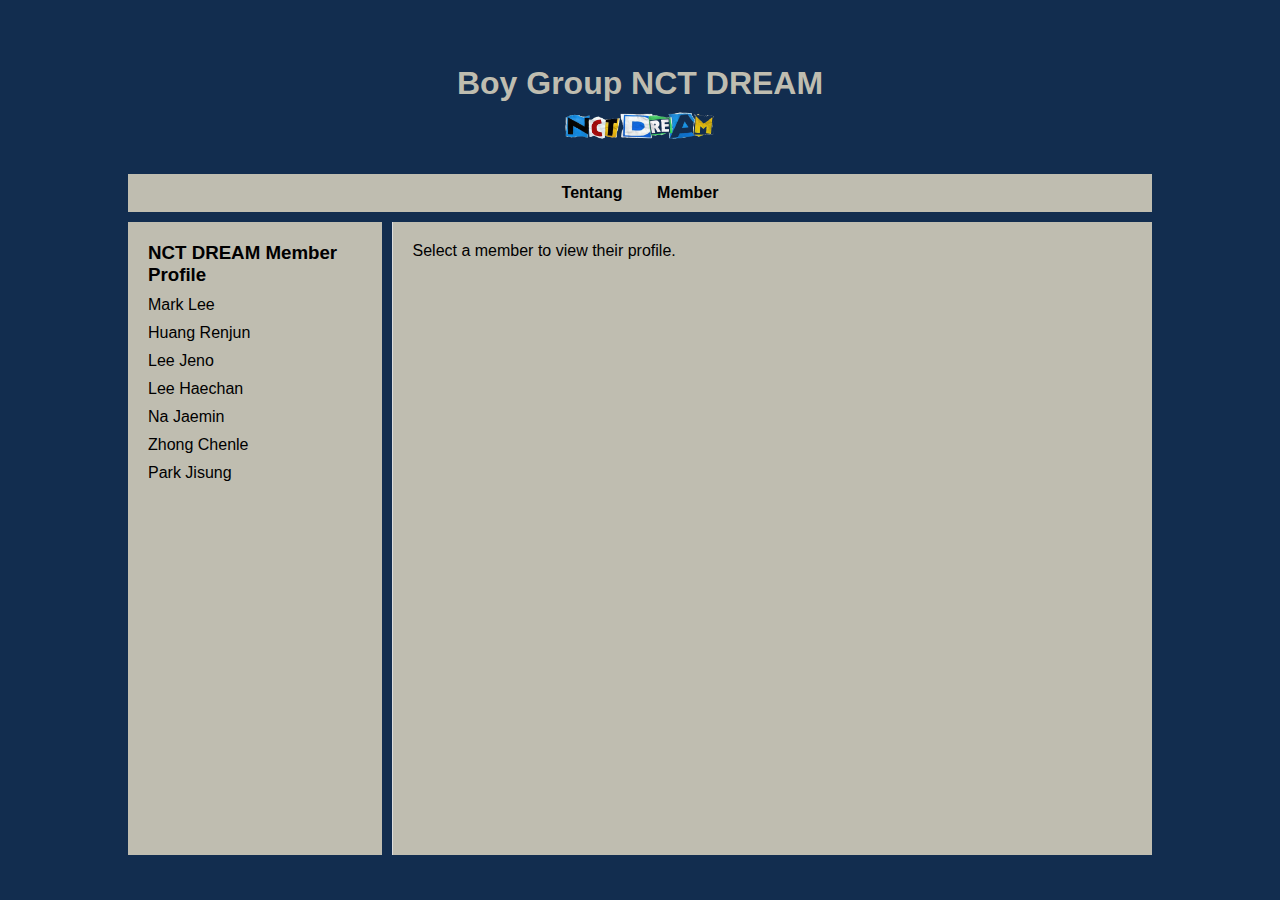
<file: index.html>
<!DOCTYPE html>
<html lang="en">
<head>
    <meta charset="UTF-8">
    <meta name="viewport" content="width=device-width, initial-scale=1.0">
    <title>NCT DREAM</title>
    <link rel="stylesheet" href="css/styles.css">
</head>
<body>
    <div class="container">
        <header>
            <h1>Boy Group NCT DREAM</h1>
            <img src="image/nct.png" alt="NCT DREAM Logo" class="logo">
        </header>

        <nav class="main-nav">
            <ul>
                <li><a href="tentang.html" onclick="showContent('tentang')">Tentang</a></li>
                <li><a href="member.html" onclick="showContent('member')">Member</a></li>
            </ul>
        </nav>

        <aside>
            <h3>NCT DREAM Member Profile</h3>
            <div id="member-list">
                <a href="#" onclick="showMember('Mark Lee')">Mark Lee</a>
                <a href="#" onclick="showMember('Huang Renjun')">Huang Renjun</a>
                <a href="#" onclick="showMember('Lee Jeno')">Lee Jeno</a>
                <a href="#" onclick="showMember('Lee Haechan')">Lee Haechan</a>
                <a href="#" onclick="showMember('Na Jaemin')">Na Jaemin</a>
                <a href="#" onclick="showMember('Zhong Chenle')">Zhong Chenle</a>
                <a href="#" onclick="showMember('Park Jisung')">Park Jisung</a>
            </div>
        </aside>

        <main id="content">
            <p>Select a member to view their profile.</p>
        </main>
    </div>

    <script src="js/script.js"></script>
</body>
</html>
</file>
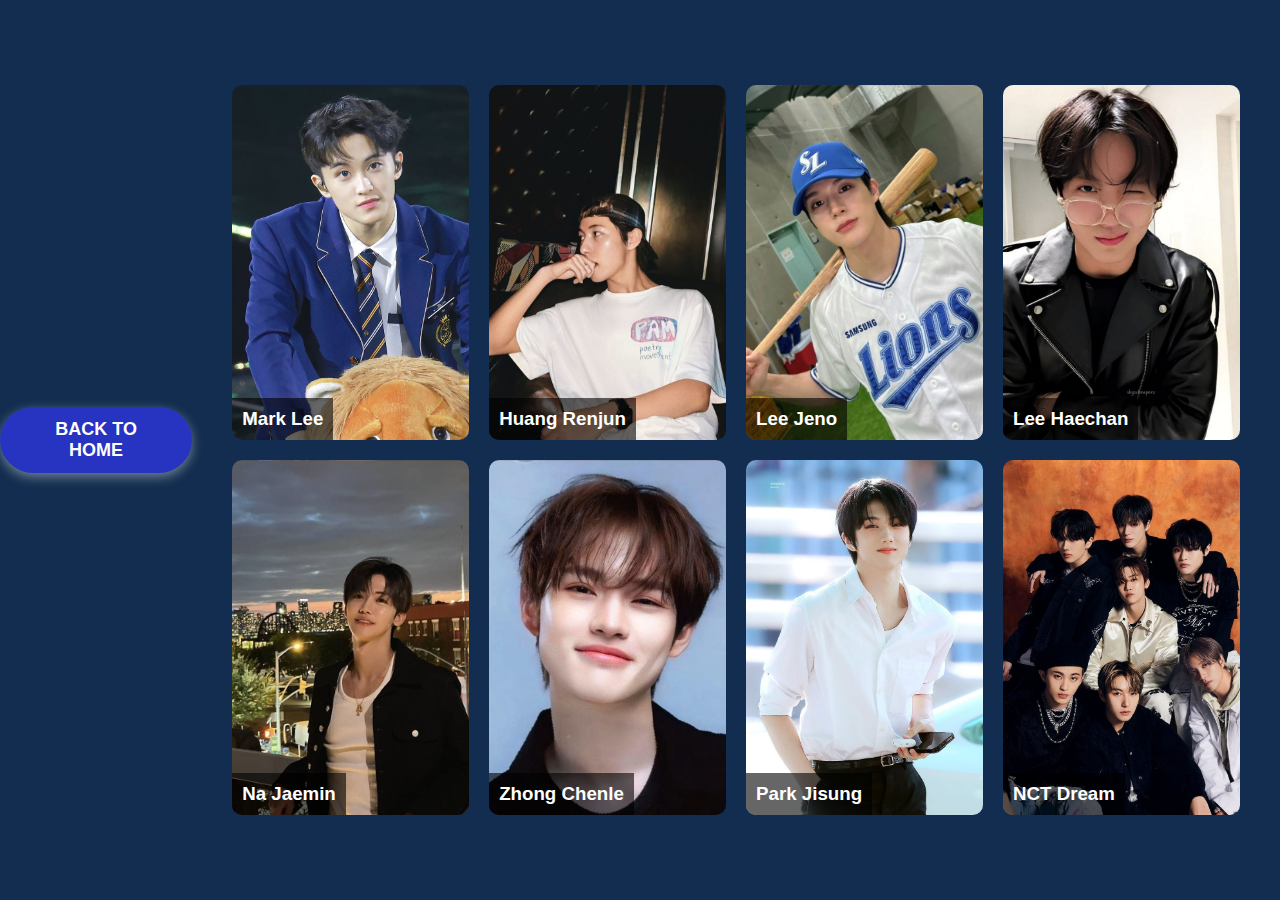
<file: tentang.html>
<!DOCTYPE html>
<html lang="en">
<head>
  <meta charset="UTF-8">
  <meta name="viewport" content="width=device-width, initial-scale=1.0">
  <title>NCT DREAM</title>
  <link rel="stylesheet" href="css/styless.css">
</head>

<button onclick="window.location.href='index.html'" class="back-button">
    Back to Home
  </button>
<body>

  <div class="container">
    <div class="card-grid">
      <!-- Member Cards -->
      <div class="card" onclick="showMemberBio('Mark Lee')">
        <div class="background" style="background-image: url('image/A1.jpg');"></div>
        <div class="content">
          <h3>Mark Lee</h3>
        </div>
      </div>
      <div class="card" onclick="showMemberBio('Huang Renjun')">
        <div class="background" style="background-image: url('image/A2.jpg');"></div>
        <div class="content">
          <h3>Huang Renjun</h3>
        </div>
      </div>
      <div class="card" onclick="showMemberBio('Lee Jeno')">
        <div class="background" style="background-image: url('image/A3.jpg');"></div>
        <div class="content">
          <h3>Lee Jeno</h3>
        </div>
      </div>
      <div class="card" onclick="showMemberBio('Lee Haechan')">
        <div class="background" style="background-image: url('image/A4.jpg');"></div>
        <div class="content">
          <h3>Lee Haechan</h3>
        </div>
      </div>
      <div class="card" onclick="showMemberBio('Na Jaemin')">
        <div class="background" style="background-image: url('image/A5.jpg');"></div>
        <div class="content">
          <h3>Na Jaemin</h3>
        </div>
      </div>
      <div class="card" onclick="showMemberBio('Zhong Chenle')">
        <div class="background" style="background-image: url('image/A6.jpg');"></div>
        <div class="content">
          <h3>Zhong Chenle</h3>
        </div>
      </div>
      <div class="card" onclick="showMemberBio('Park Jisung')">
        <div class="background" style="background-image: url('image/A7.jpg');"></div>
        <div class="content">
          <h3>Park Jisung</h3>
        </div>
      </div>
      <div class="card" onclick="showMemberBio('NCT Dream')">
        <div class="background" style="background-image: url('image/full.jpg');"></div>
        <div class="content">
          <h3>NCT Dream</h3>
        </div>
      </div>
    </div>
  </div>

  <!-- Modal for Member Bio -->
  <div id="bioModal" class="modal">
    <div class="modal-content">
      <span class="close" onclick="closeModal()">&times;</span>
      <div id="bioContent"></div>
    </div>
  </div>

  <script src="js/tentang.js"></script>
</body>
</html>
</file>
<file: css/styles.css>
* {
    margin: 0;
    padding: 0;
    box-sizing: border-box;
}

body {
    font-family: Arial, sans-serif;
    background-color: #122d4f;
    display: flex;
    justify-content: center;
    align-items: center;
    height: 100vh;
    margin: 0;
}

.container {
    width: 80vw;
    height: 90vh;
    display: grid;
    grid-template-rows: auto auto 1fr;
    grid-template-columns: 1fr 3fr;
    gap: 10px;
}

header {
    grid-column: 1 / -1;
    text-align: center;
    background-color: #122d4f;
    color: #bfbdb0;
    padding: 20px 0;
}

header h1 {
    margin: 0;
}

.logo {
    width: 150px;
    margin-top: 10px;
}

.main-nav {
    grid-column: 1 / -1;
    background-color: #bfbdb0;
    text-align: center;
}

.main-nav ul {
    list-style-type: none;
    padding: 10px 0;
}

.main-nav ul li {
    display: inline;
    margin: 0 15px;
}

.main-nav ul li a {
    color: black;
    text-decoration: none;
    font-weight: bold;
}

.main-nav ul li a:hover {
    color: #122d4f;
}

aside {
    background-color: #bfbdb0;
    padding: 20px;
}

aside h3 {
    margin-bottom: 10px;
}

#member-list a {
    display: block;
    color: black;
    text-decoration: none;
    margin-bottom: 10px;
}

#member-list a:hover {
    color: #007bff;
}

main {
    padding: 20px;
    background-color: #bfbdb0;
    overflow-y: auto;
    min-height: 300px;
    border-left: 1px solid #ddd;
}

.profile-card {
    text-align: center;
    padding: 20px;
}

.profile-card h2 {
    margin-bottom: 15px;
    color: #122d4f;
}

.profile-image {
    width: 220px;
    height: auto;
    margin: 0 auto;
    padding: 10px;
    background-color: white;
    border-radius: 10px;
    box-shadow: 0 4px 8px rgba(0, 0, 0, 0.2);
}

.profile-image img {
    width: 100%;
    border-radius: 10px;
}

.profile-card p {
    margin-top: 20px;
    line-height: 1.6;
    color: #333;
}
</file>
<file: css/styless.css>
* {
  box-sizing: border-box;
  margin: 0;
  padding: 0;
  font-family: Arial, sans-serif;
}

body {
  background: #122d4f;
  display: flex;
  justify-content: center;
  align-items: center;
  min-height: 100vh;
}

#credits {
  position: fixed;
  bottom: 10px;
  right: 10px;
  color: black;
  font-size: 12px;
}

.container {
  width: 90%;
  padding: 40px;
}

.card-grid {
  display: grid;
  gap: 20px;
  grid-template-columns: repeat(auto-fill, minmax(200px, 1fr));
}

.card {
  position: relative;
  overflow: hidden;
  border-radius: 10px;
  color: white;
  text-decoration: none;
}

.card .background {
  background-size: cover;
  background-position: center;
  height: 0;
  padding-bottom: 150%;
  transition: transform 0.3s, filter 0.3s;
}

.card:hover .background {
  transform: scale(1.1);
}

.card .content {
  position: absolute;
  bottom: 0;
  padding: 10px;
  background: rgba(0, 0, 0, 0.6);
}

.category {
  font-size: 0.8rem;
  text-transform: uppercase;
}

.heading {
  font-size: 1.2rem;
}

.modal {
  display: none;
  position: fixed;
  top: 0;
  left: 0;
  width: 100%;
  height: 100%;
  background: rgba(0, 0, 0, 0.5);
  justify-content: center;
  align-items: center;
}

.modal-content {
  background: #fff;
  padding: 20px;
  width: 80%;
  max-width: 500px;
  border-radius: 8px;
  position: relative;
}
.back-button {
  display: inline-block;
  margin-bottom: 20px;
  padding: 12px 30px;
  background-color: #2733c1;
  color: #ffffff;
  font-weight: bold;
  font-size: 18px;
  text-transform: uppercase;
  border: none;
  border-radius: 50px;
  box-shadow: 0px 4px 12px rgba(255, 255, 255, 0.4);
  cursor: pointer;
  transition: all 0.3s ease;
}
.back-button:hover {
  background-color: #0000ac;
  color: #ffffff;
  box-shadow: 0px 6px 15px rgba(0, 0, 70, 0.5);
}
.back-button:active {
  transform: scale(0.95);
}

.close {
  position: absolute;
  top: 10px;
  right: 10px;
  cursor: pointer;
  font-size: 1.5rem;
}
</file>
